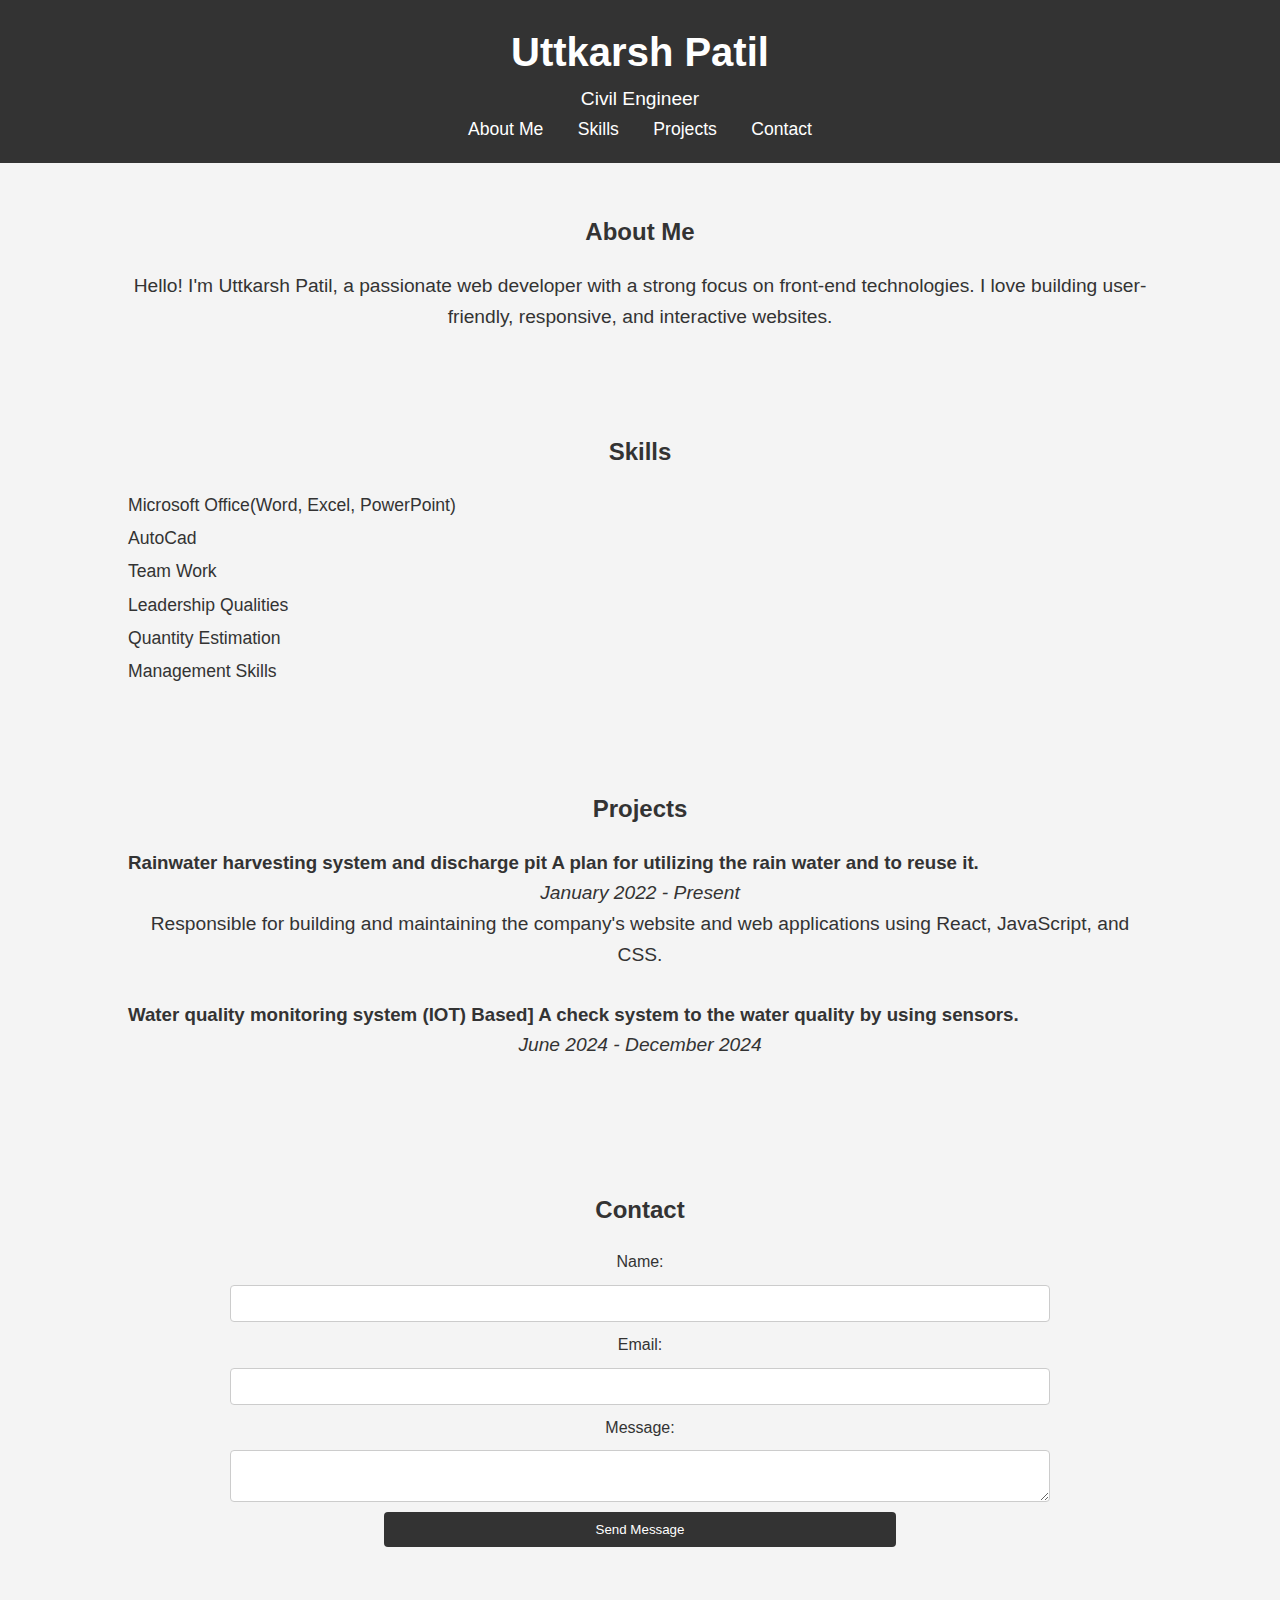
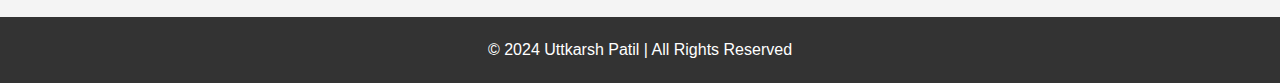
<file: index.html>
<!DOCTYPE html>
<html lang="en">
<head>
    <meta charset="UTF-8">
    <meta name="viewport" content="width=device-width, initial-scale=1.0">
    <meta http-equiv="X-UA-Compatible" content="ie=edge">
    <title>Resume Portfolio</title>
    <link rel="stylesheet" href="styles.css">
</head>
<body>

    <header>
        <div class="container">
            <h1>Uttkarsh Patil</h1>
            <p>Civil Engineer </p>
            <nav>
                <ul>
                    <li><a href="#about">About Me</a></li>
                    <li><a href="#skills">Skills</a></li>
                    <li><a href="#projects">Projects</a></li>
                    <li><a href="#contact">Contact</a></li>
                </ul>
            </nav>
        </div>
    </header>

    <section id="about" class="section">
        <div class="container">
            <h2>About Me</h2>
            <p>Hello! I'm Uttkarsh Patil, a passionate web developer with a strong focus on front-end technologies. I love building user-friendly, responsive, and interactive websites.</p>
        </div>
    </section>

    <section id="skills" class="section">
        <div class="container">
            <h2>Skills</h2>
            <ul>
                <li>Microsoft Office(Word, Excel, PowerPoint)</li>
                <li>AutoCad</li>
                <li>Team Work</li>
                <li>Leadership Qualities</li>
                <li>Quantity Estimation</li>
                <li>Management Skills</li>
            </ul>
        </div>
    </section>

    <section id="Projects" class="section">
        <div class="container">
            <h2>Projects</h2>
            <div class="experience-item">
                <h3>Rainwater harvesting system and discharge pit
                    A plan for utilizing the rain water and to reuse it.</h3>
                <p><em>January 2022 - Present</em></p>
                <p>Responsible for building and maintaining the company's website and web applications using React, JavaScript, and CSS.</p>
            </div>
            <div class="experience-item">
                <h3>Water quality monitoring system (IOT) Based]
                    A check system to the water quality by using sensors.</h3>
                <p><em>June 2024 - December 2024</em></p>
            </div>
        </div>
    </section>

    <section id="contact" class="section">
        <div class="container">
            <h2>Contact</h2>
            <form id="contact-form">
                <label for="name">Name:</label>
                <input type="text" id="name" name="name" required>
                <label for="email">Email:</label>
                <input type="email" id="email" name="email" required>
                <label for="message">Message:</label>
                <textarea id="message" name="message" required></textarea>
                <button type="submit">Send Message</button>
            </form>
            <div id="form-message"></div>
        </div>
    </section>

    <footer>
        <div class="container">
            <p>&copy; 2024 Uttkarsh Patil | All Rights Reserved</p>
        </div>
    </footer>

    <script src="script.js"></script>
</body>
</html>
</file>
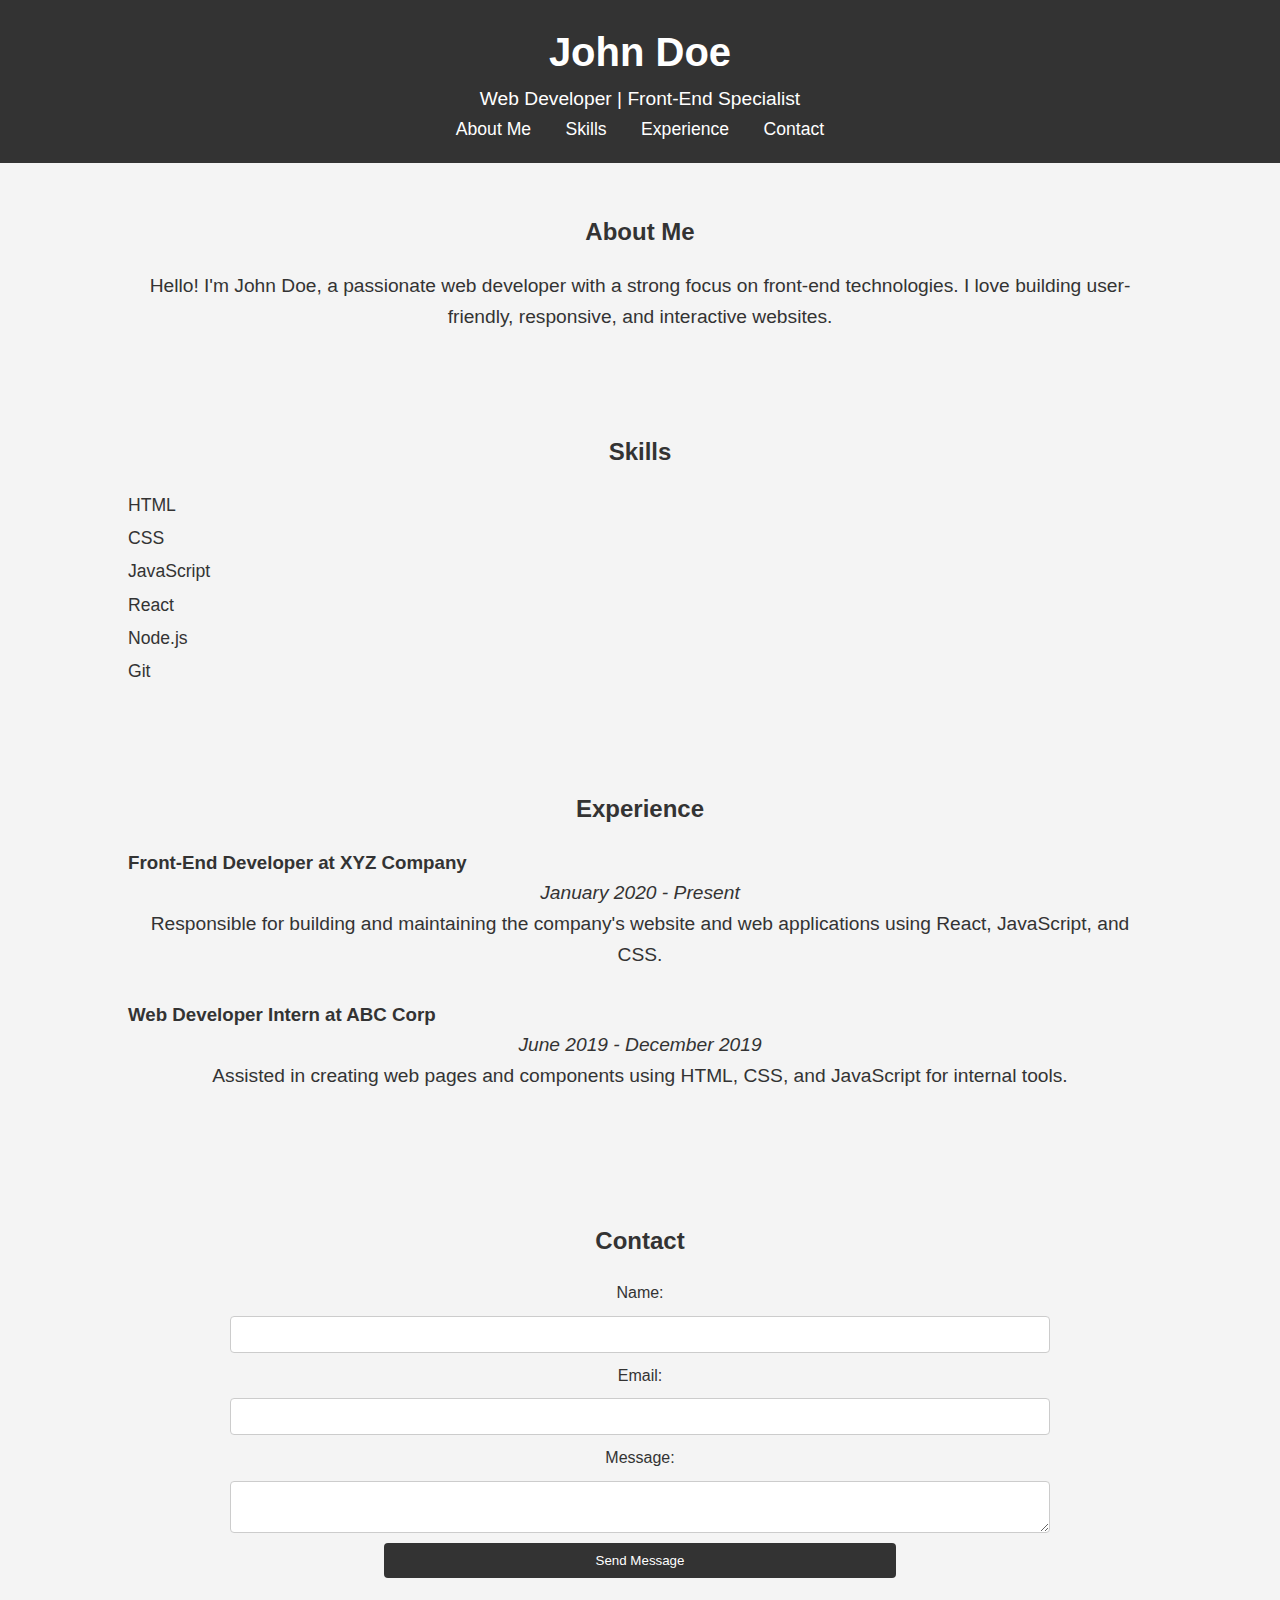
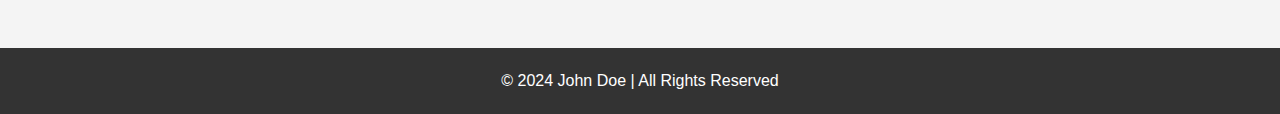
<file: sjcem.html>
<!DOCTYPE html>
<html lang="en">
<head>
    <meta charset="UTF-8">
    <meta name="viewport" content="width=device-width, initial-scale=1.0">
    <meta http-equiv="X-UA-Compatible" content="ie=edge">
    <title>Resume Portfolio</title>
    <link rel="stylesheet" href="styles.css">
</head>
<body>

    <header>
        <div class="container">
            <h1>John Doe</h1>
            <p>Web Developer | Front-End Specialist</p>
            <nav>
                <ul>
                    <li><a href="#about">About Me</a></li>
                    <li><a href="#skills">Skills</a></li>
                    <li><a href="#experience">Experience</a></li>
                    <li><a href="#contact">Contact</a></li>
                </ul>
            </nav>
        </div>
    </header>

    <section id="about" class="section">
        <div class="container">
            <h2>About Me</h2>
            <p>Hello! I'm John Doe, a passionate web developer with a strong focus on front-end technologies. I love building user-friendly, responsive, and interactive websites.</p>
        </div>
    </section>

    <section id="skills" class="section">
        <div class="container">
            <h2>Skills</h2>
            <ul>
                <li>HTML</li>
                <li>CSS</li>
                <li>JavaScript</li>
                <li>React</li>
                <li>Node.js</li>
                <li>Git</li>
            </ul>
        </div>
    </section>

    <section id="experience" class="section">
        <div class="container">
            <h2>Experience</h2>
            <div class="experience-item">
                <h3>Front-End Developer at XYZ Company</h3>
                <p><em>January 2020 - Present</em></p>
                <p>Responsible for building and maintaining the company's website and web applications using React, JavaScript, and CSS.</p>
            </div>
            <div class="experience-item">
                <h3>Web Developer Intern at ABC Corp</h3>
                <p><em>June 2019 - December 2019</em></p>
                <p>Assisted in creating web pages and components using HTML, CSS, and JavaScript for internal tools.</p>
            </div>
        </div>
    </section>

    <section id="contact" class="section">
        <div class="container">
            <h2>Contact</h2>
            <form id="contact-form">
                <label for="name">Name:</label>
                <input type="text" id="name" name="name" required>
                <label for="email">Email:</label>
                <input type="email" id="email" name="email" required>
                <label for="message">Message:</label>
                <textarea id="message" name="message" required></textarea>
                <button type="submit">Send Message</button>
            </form>
            <div id="form-message"></div>
        </div>
    </section>

    <footer>
        <div class="container">
            <p>&copy; 2024 John Doe | All Rights Reserved</p>
        </div>
    </footer>

    <script src="script.js"></script>
</body>
</html>
</file>
<file: styles.css>
* {
    margin: 0;
    padding: 0;
    box-sizing: border-box;
}

body {
    font-family: 'Arial', sans-serif;
    line-height: 1.6;
    color: #333;
    background-color: #f4f4f4;
}

.container {
    width: 80%;
    margin: 0 auto;
}

header {
    background: #333;
    color: #fff;
    padding: 20px 0;
}

header h1 {
    margin: 0;
    text-align: center;
    font-size: 2.5rem;
}

header p {
    text-align: center;
    font-size: 1.2rem;
}

nav ul {
    text-align: center;
    list-style: none;
    padding: 0;
}

nav ul li {
    display: inline;
    margin: 0 15px;
}

nav ul li a {
    color: #fff;
    text-decoration: none;
    font-size: 1.1rem;
}

section {
    padding: 50px 0;
}

section h2 {
    text-align: center;
    margin-bottom: 20px;
}

section p {
    text-align: center;
    font-size: 1.2rem;
    line-height: 1.6;
}

ul {
    list-style: none;
    padding: 0;
}

ul li {
    font-size: 1.1rem;
    margin: 5px 0;
}

.experience-item {
    margin-bottom: 30px;
}

footer {
    background: #333;
    color: #fff;
    text-align: center;
    padding: 20px 0;
}

form {
    display: flex;
    flex-direction: column;
    align-items: center;
}

form input, form textarea {
    width: 80%;
    padding: 10px;
    margin: 10px 0;
    border: 1px solid #ccc;
    border-radius: 4px;
}

form button {
    width: 50%;
    padding: 10px;
    background-color: #333;
    color: #fff;
    border: none;
    border-radius: 4px;
    cursor: pointer;
}

form button:hover {
    background-color: #555;
}

#form-message {
    text-align: center;
    margin-top: 20px;
    color: green;
}
</file>
